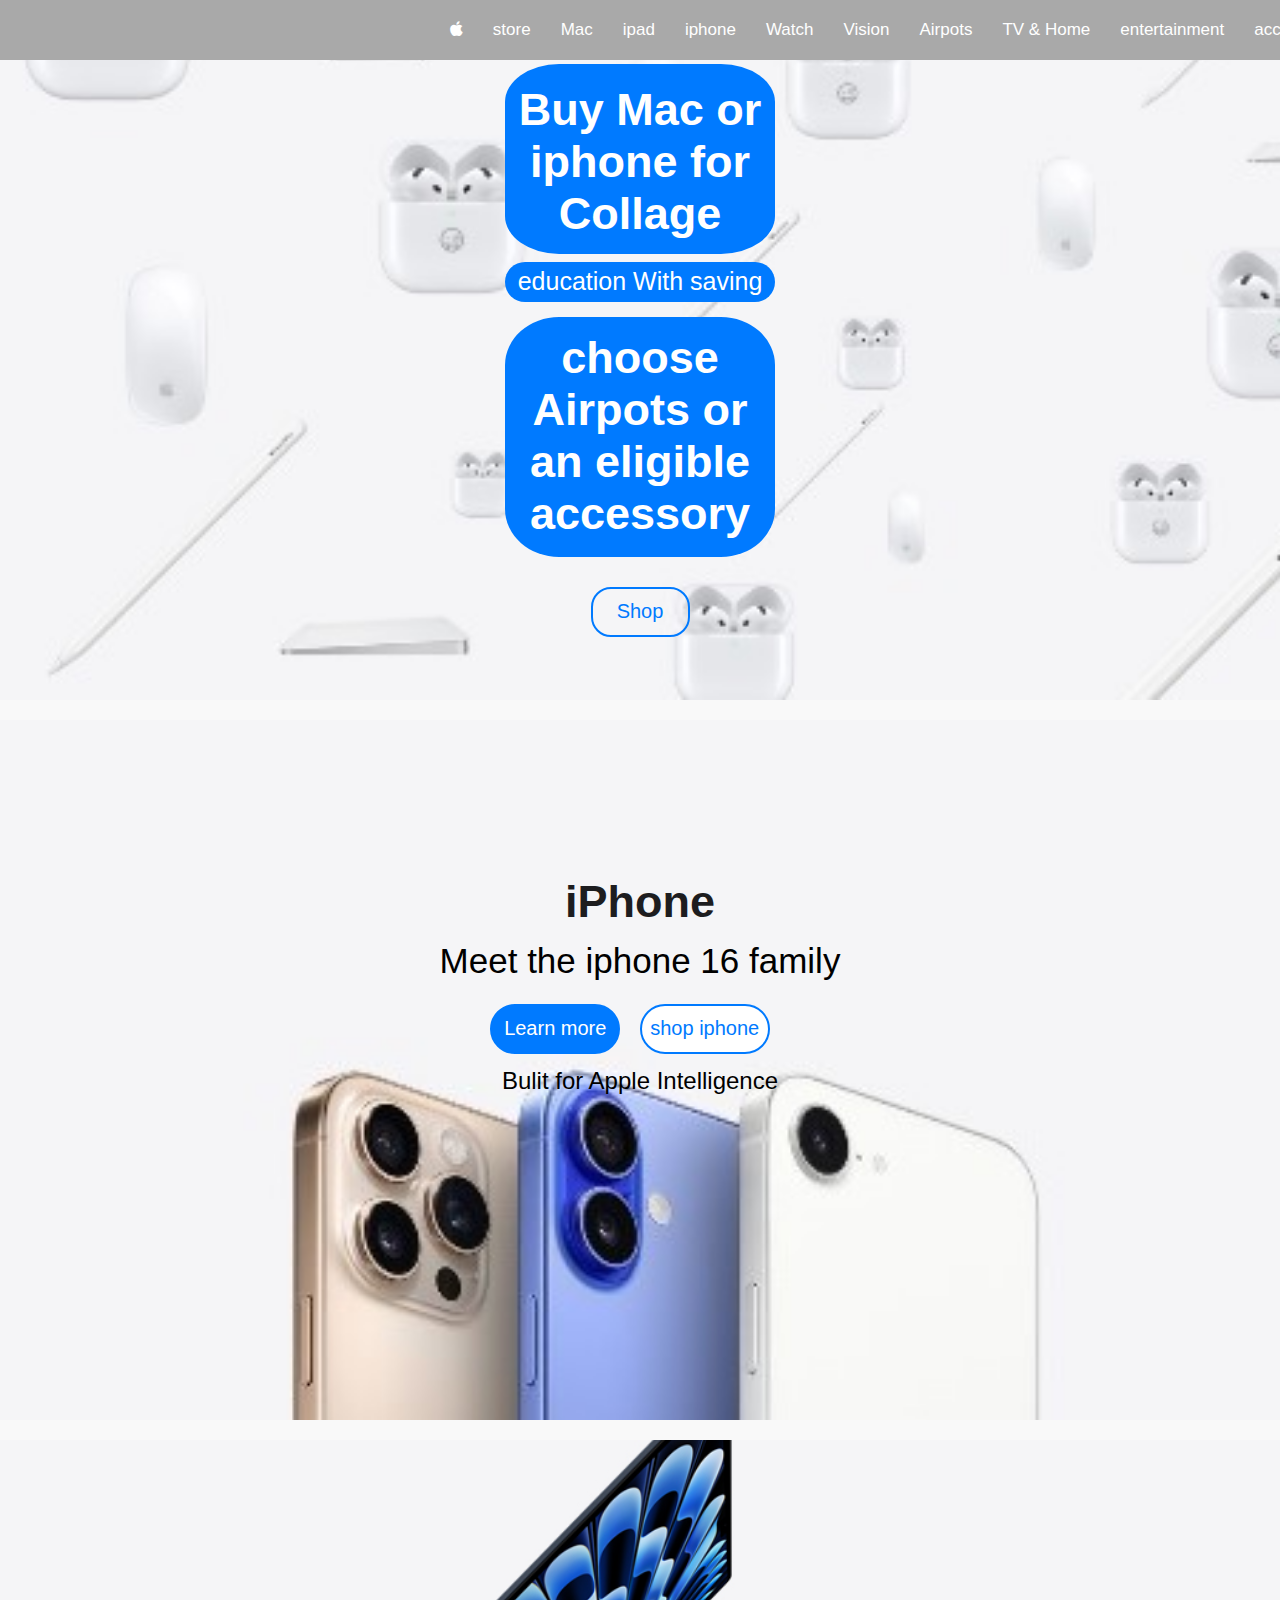
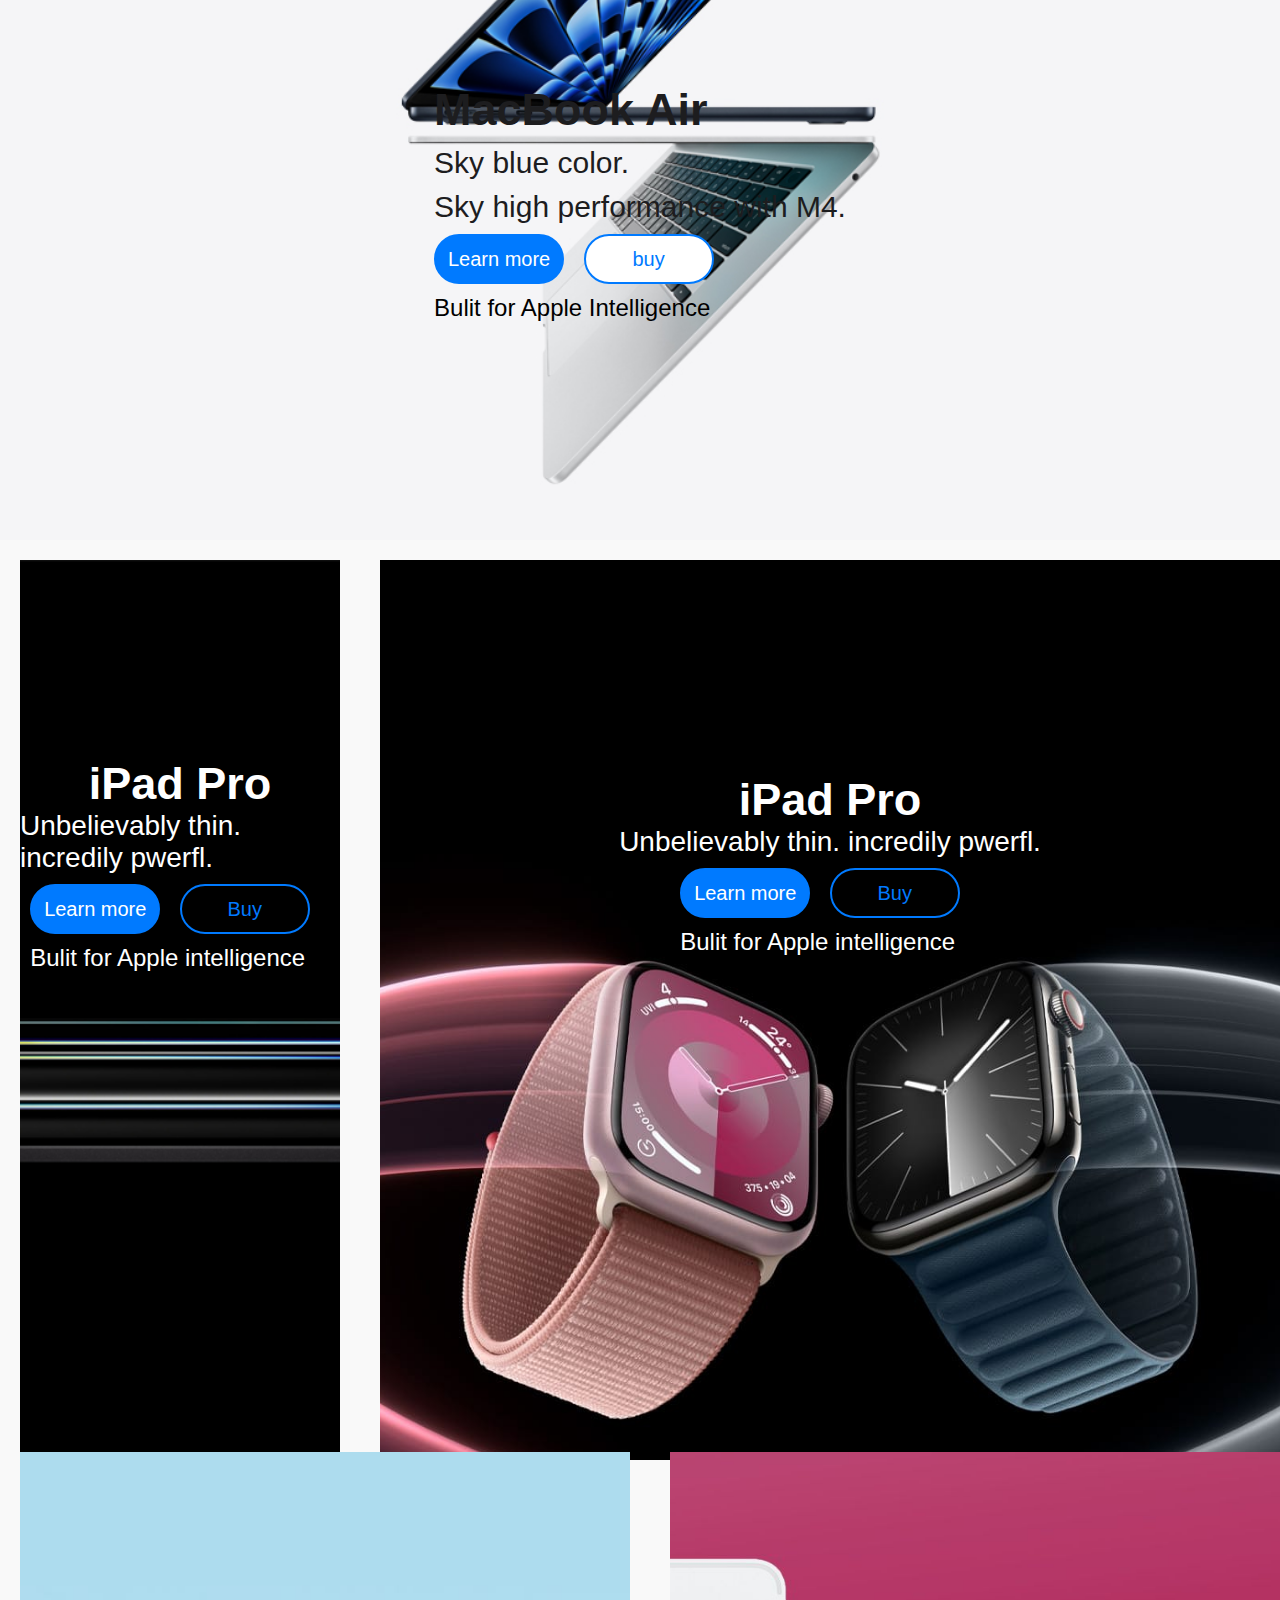
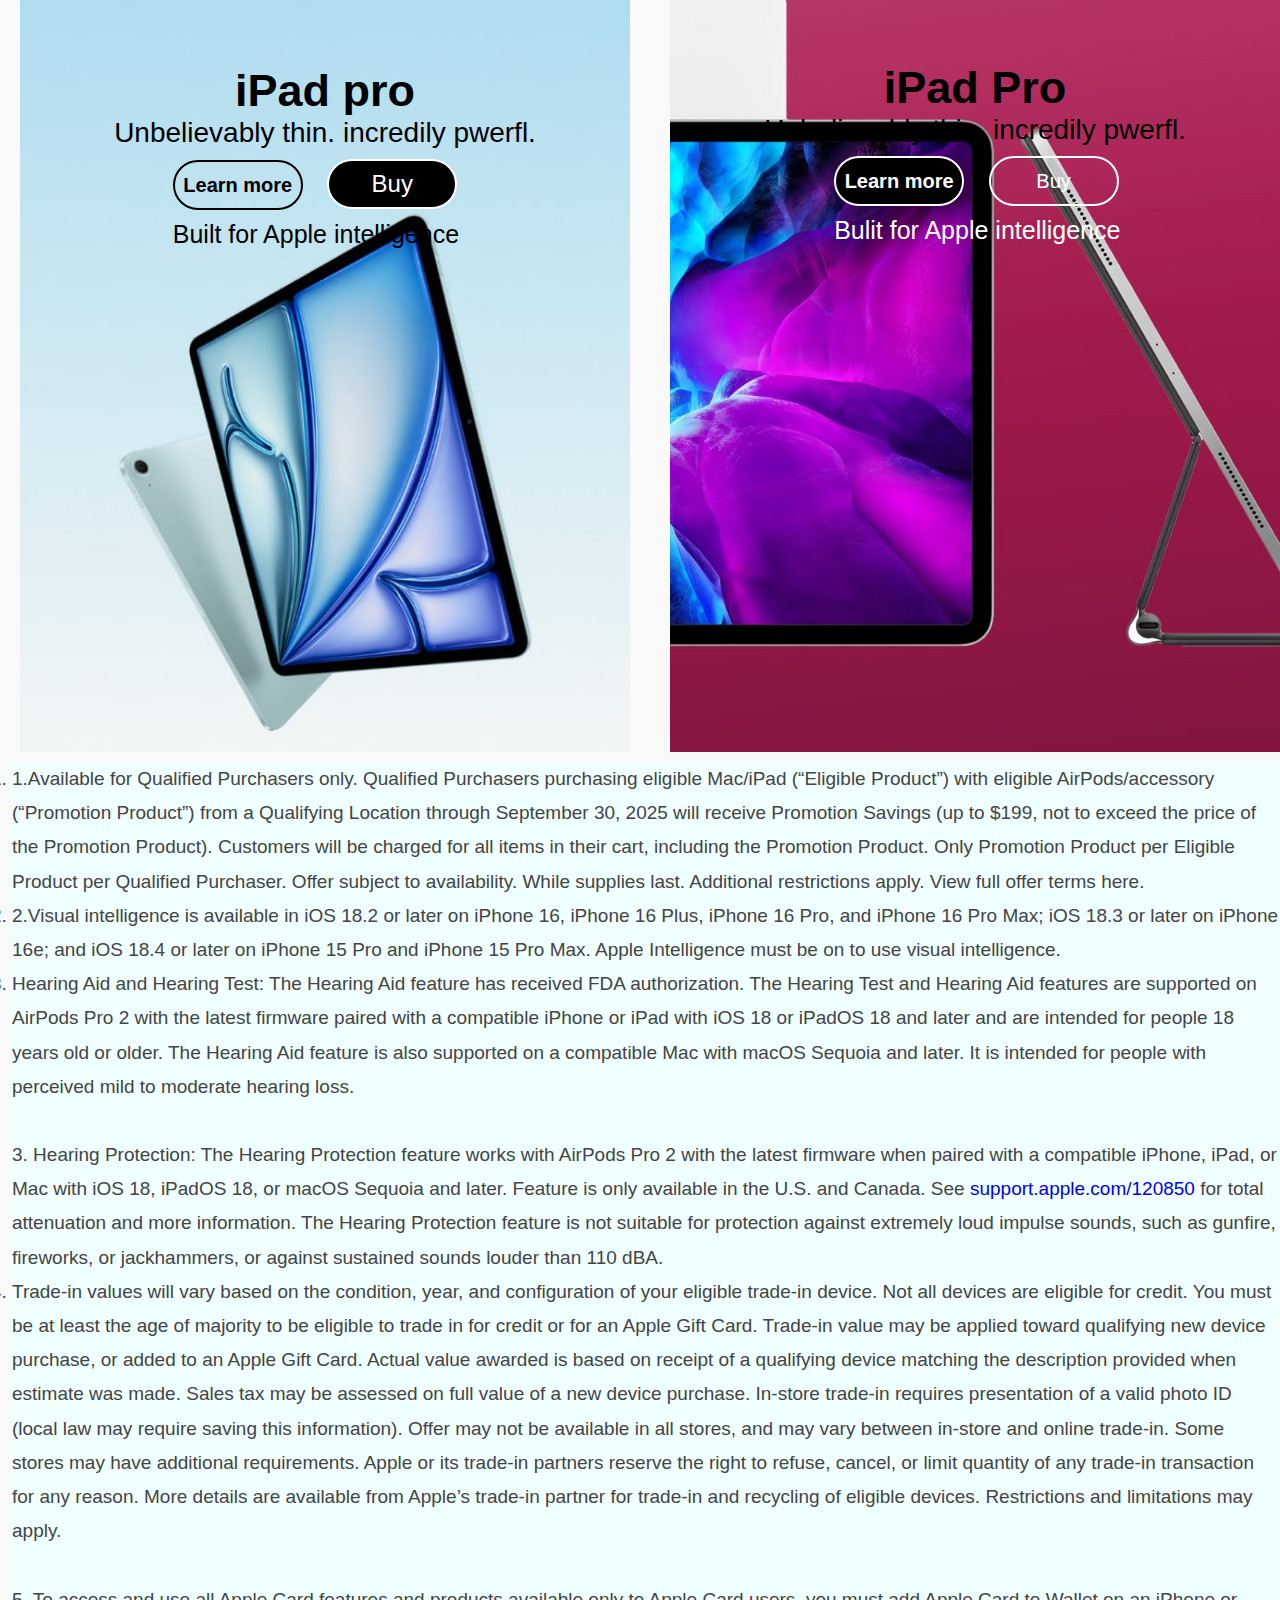
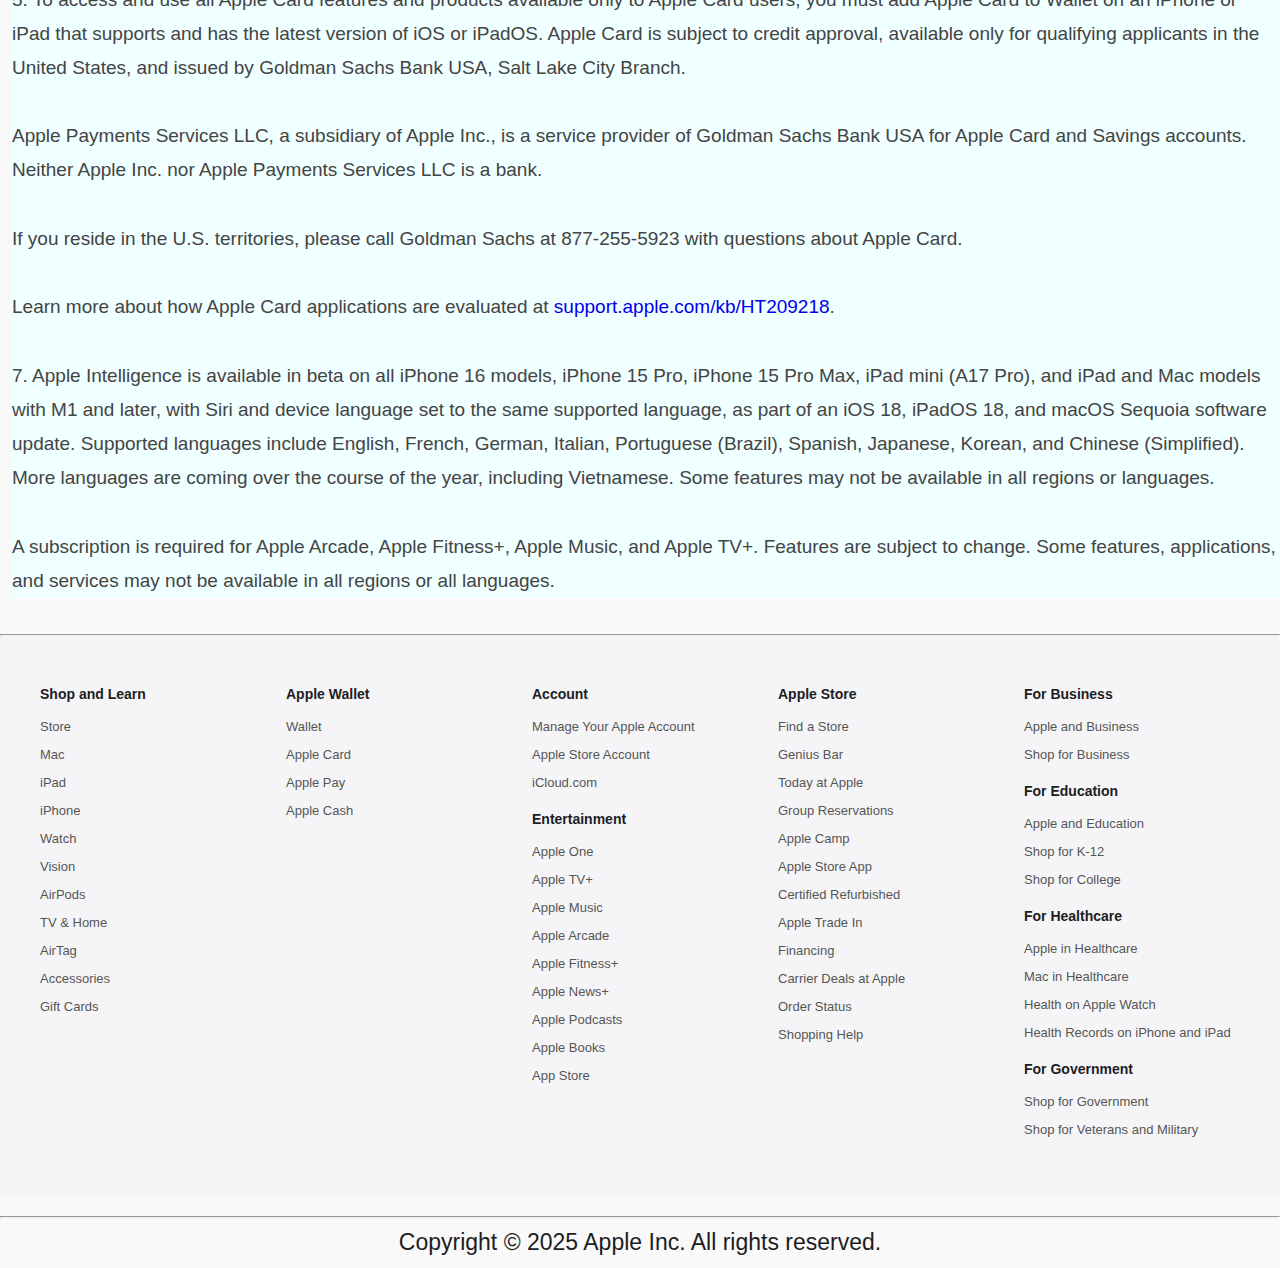
<file: index.html>
<!DOCTYPE html>
<html lang="en">
<head>
    <meta charset="UTF-8">
    <link rel="icon" href="./tag.jpeg">
    <meta name="viewport" content="width=device-width, initial-scale=1.0">
    <link rel="stylesheet" href="https://cdnjs.cloudflare.com/ajax/libs/font-awesome/6.7.2/css/all.min.css">
    <link rel="stylesheet" href="style.css">
    <title>_iPhone</title>

</head>
<body>
    <div class="navbar">
    <ul class="main-nav">
    <li>
        <a href="#" class="ione">
            <i class="fa-brands fa-apple"></i>
        </a>
    </li>
    <li><a href="#">store</a></li>
    <li><a href="./second.html">Mac</a></li>
    <li><a href="#">ipad</a></li>
    <li><a href="./thrd.html">iphone</a></li>
    <li><a href="./fourth.html">Watch</a></li>
    <li><a href="#">Vision</a></li>
    <li><a href="#">Airpots</a></li>
    <li><a href="#">TV & Home</a></li>
    <li><a href="#">entertainment</a></li>
    <li><a href="#">accesseroies</a></li>
    <li><a href="#">support</a></li>
    <li><a href="#"  class="ione">
        <i class="fa-solid fa-magnifying-glass"></i>
    </a>
    </li>
    <li>
        <a href="#"  class="ione">
            <i class="fa-regular fa-clipboard"></i>
        </a>
    </li>
</ul>
</div>

<!-- section area -->
<div class="hero-sec">
    
    
    <div class="para1">
        <p>Buy Mac or iphone for Collage</p>
    </div>
    <div class="para2">
        <p>education With saving</p>
    </div>
    <div class="para3">
        <p>choose Airpots or an eligible accessory</p>
    </div>
        <a href="#"><button id="shop-btn">Shop</button></a>
</div>

<div class="sec-one">
    <div class="sec-two">
    <div id="sec-pa">
        iPhone
    </div>
    <div id="sec-par">
        <p>Meet the iphone 16 family </p>
    </div>
    <div class="butn">
     <button id="Learnbtn">Learn more</button> <button id="shopbtn">shop iphone</button>
    </div>
    <p id="bultpar1">Bulit for Apple Intelligence</p>
    </div>
    
</div>
<div class="three-sec">
    <div id="three-main">
    <div>
        <p id="three-one">MacBook Air</p>
    </div>
     <div>
        <p id="three-two">Sky blue color.</p>
    </div>
     <div>
        <p id="three-three"> Sky high performance with M4.</p>
    </div>
     <div class="butn">
     <button id="Learnbtn">Learn more</button> <button id="shopbtn">buy</button>
    </div>
    <p id="bultpar2">Bulit for Apple Intelligence</p>
    </div>
  </div>
</div>
<!-- fourth-sec -->
 <div class="sec-four">
    <div id="fourbg1">
        <p class="four-1">iPad Pro</p>
        <p class="four-2">Unbelievably thin. incredily pwerfl.</p>
        <div class="sec-4">
            <button id="secbtn-1">Learn more</button>
            <button id="secbtn-2">Buy</button>
            <p id="four-3">Bulit for Apple intelligence</p>
        </div>
    </div>
    <div class="sec-fiv">
    <div id="fivbg1">
        <p class="fiv1">iPad Pro</p>
        <p class="fiv-2">Unbelievably thin. incredily pwerfl.</p>
        <div class="sec-5">
            <button id="fivbtn-1">Learn more</button>
            <button id="fivbtn-2">Buy</button>
            <p id="fiv-5">Bulit for Apple intelligence</p>
        </div>
    </div>
    </div>
    </div>
  <!-- section-six -->
   <div class="sect-six">
    <p></p>
    <div id="sixbg1">
        <p class="six-1">iPad pro</p>
        <p class="six-2">Unbelievably thin. incredily pwerfl.</p>
        <div class="sec-6">
            <button id="sixbtn-1">Learn more</button>
            <button id="sixbtn-2">Buy</button>
            <p id="six-3">Built for Apple intelligence</p>
        </div>
    </div>
    <div class="sec-seven">
    <div id="sevenbg1">
        <p class="seven1">iPad Pro</p>
        <p class="seven-2">Unbelievably thin. incredily pwerfl.</p>
        <div class="sec-7">
            <button id="sevnbtn-1">Learn more</button>
            <button id="sevnbtn-2">Buy</button>
            <p id="seven-3">Bulit for Apple intelligence</p>
        </div>
    </div>
    </div>
    </div>

    <ol class="legal-section" style="font-family: Arial, sans-serif; font-size: 19px; color: #444; line-height: 1.8;">
  <li>
    1.Available for Qualified Purchasers only. Qualified Purchasers purchasing eligible Mac/iPad (“Eligible Product”) with eligible AirPods/accessory (“Promotion Product”) from a Qualifying Location through September 30, 2025 will receive Promotion Savings (up to $199, not to exceed the price of the Promotion Product). Customers will be charged for all items in their cart, including the Promotion Product. Only  Promotion Product per Eligible Product per Qualified Purchaser. Offer subject to availability. While supplies last. Additional restrictions apply. View full offer terms here.
  </li>
  <li>
    2.Visual intelligence is available in iOS 18.2 or later on iPhone 16, iPhone 16 Plus, iPhone 16 Pro, and iPhone 16 Pro Max; iOS 18.3 or later on iPhone 16e; and iOS 18.4 or later on iPhone 15 Pro and iPhone 15 Pro Max. Apple Intelligence must be on to use visual intelligence.
  </li>
  <li>
    Hearing Aid and Hearing Test: The Hearing Aid feature has received FDA authorization. The Hearing Test and Hearing Aid features are supported on AirPods Pro 2 with the latest firmware paired with a compatible iPhone or iPad with iOS 18 or iPadOS 18 and later and are intended for people 18 years old or older. The Hearing Aid feature is also supported on a compatible Mac with macOS Sequoia and later. It is intended for people with perceived mild to moderate hearing loss.
    <br><br>
    3. Hearing Protection: The Hearing Protection feature works with AirPods Pro 2 with the latest firmware when paired with a compatible iPhone, iPad, or Mac with iOS 18, iPadOS 18, or macOS Sequoia and later. Feature is only available in the U.S. and Canada. See <a href="https://support.apple.com/120850" target="_blank">support.apple.com/120850</a> for total attenuation and more information. The Hearing Protection feature is not suitable for protection against extremely loud impulse sounds, such as gunfire, fireworks, or jackhammers, or against sustained sounds louder than 110 dBA.
  </li>
  <li>
    Trade‑in values will vary based on the condition, year, and configuration of your eligible trade‑in device. Not all devices are eligible for credit. You must be at least the age of majority to be eligible to trade in for credit or for an Apple Gift Card. Trade‑in value may be applied toward qualifying new device purchase, or added to an Apple Gift Card. Actual value awarded is based on receipt of a qualifying device matching the description provided when estimate was made. Sales tax may be assessed on full value of a new device purchase. In‑store trade‑in requires presentation of a valid photo ID (local law may require saving this information). Offer may not be available in all stores, and may vary between in‑store and online trade‑in. Some stores may have additional requirements. Apple or its trade‑in partners reserve the right to refuse, cancel, or limit quantity of any trade‑in transaction for any reason. More details are available from Apple’s trade-in partner for trade‑in and recycling of eligible devices. Restrictions and limitations may apply.
    <br><br>
   5. To access and use all Apple Card features and products available only to Apple Card users, you must add Apple Card to Wallet on an iPhone or iPad that supports and has the latest version of iOS or iPadOS. Apple Card is subject to credit approval, available only for qualifying applicants in the United States, and issued by Goldman Sachs Bank USA, Salt Lake City Branch.
    <br><br>
    Apple Payments Services LLC, a subsidiary of Apple Inc., is a service provider of Goldman Sachs Bank USA for Apple Card and Savings accounts. Neither Apple Inc. nor Apple Payments Services LLC is a bank.
    <br><br>
    If you reside in the U.S. territories, please call Goldman Sachs at 877-255-5923 with questions about Apple Card.
    <br><br>
    Learn more about how Apple Card applications are evaluated at <a href="https://support.apple.com/kb/HT209218" target="_blank">support.apple.com/kb/HT209218</a>.
    <br><br>
   7. Apple Intelligence is available in beta on all iPhone 16 models, iPhone 15 Pro, iPhone 15 Pro Max, iPad mini (A17 Pro), and iPad and Mac models with M1 and later, with Siri and device language set to the same supported language, as part of an iOS 18, iPadOS 18, and macOS Sequoia software update. Supported languages include English, French, German, Italian, Portuguese (Brazil), Spanish, Japanese, Korean, and Chinese (Simplified). More languages are coming over the course of the year, including Vietnamese. Some features may not be available in all regions or languages.
    <br><br>
    A subscription is required for Apple Arcade, Apple Fitness+, Apple Music, and Apple TV+. Features are subject to change. Some features, applications, and services may not be available in all regions or all languages.
  </li>
</ol>
<br><br>
<hr>
<!DOCTYPE html>
<html lang="en">
<head>
  <meta charset="UTF-8">
  <title>Apple Footer</title>
  <style>
    * {
      margin: 0;
      padding: 0;
      box-sizing: border-box;
    }

    body {
      font-family: -apple-system, BlinkMacSystemFont, "Segoe UI", Roboto, Arial, sans-serif;
      background-color: #f9f9f9;
      color: #1d1d1f;
    }

    footer {
      background-color: #f5f5f7;
      padding: 50px 20px;
    }

    .footer-container {
      max-width: 1200px;
      margin: auto;
      display: grid;
      grid-template-columns: repeat(auto-fit, minmax(180px, 1fr));
      gap: 30px;
    }

    .footer-column h4 {
      font-size: 14px;
      font-weight: 600;
      margin-bottom: 15px;
    }

    .footer-column ul {
      list-style: none;
    }

    .footer-column ul li {
      margin-bottom: 10px;
    }

    .footer-column ul li a {
      text-decoration: none;
      color: #555;
      font-size: 13px;
    }

    .footer-column ul li a:hover {
      text-decoration: underline;
      color: #000;
    }

    .footer-bottom {
      text-align: center;
      font-size: 12px;
      margin-top: 40px;
      color: #888;
    }

    @media (max-width: 600px) {
      .footer-container {
        grid-template-columns: 1fr 1fr;
      }
    }
  </style>
</head>
<body>

<footer>
  <div class="footer-container">

    <div class="footer-column">
      <h4>Shop and Learn</h4>
      <ul>
        <li><a href="#">Store</a></li>
        <li><a href="#">Mac</a></li>
        <li><a href="#">iPad</a></li>
        <li><a href="#">iPhone</a></li>
        <li><a href="#">Watch</a></li>
        <li><a href="#">Vision</a></li>
        <li><a href="#">AirPods</a></li>
        <li><a href="#">TV & Home</a></li>
        <li><a href="#">AirTag</a></li>
        <li><a href="#">Accessories</a></li>
        <li><a href="#">Gift Cards</a></li>
      </ul>
    </div>

    <div class="footer-column">
      <h4>Apple Wallet</h4>
      <ul>
        <li><a href="#">Wallet</a></li>
        <li><a href="#">Apple Card</a></li>
        <li><a href="#">Apple Pay</a></li>
        <li><a href="#">Apple Cash</a></li>
      </ul>
    </div>

    <div class="footer-column">
      <h4>Account</h4>
      <ul>
        <li><a href="#">Manage Your Apple Account</a></li>
        <li><a href="#">Apple Store Account</a></li>
        <li><a href="#">iCloud.com</a></li>
      </ul>

      <h4 style="margin-top: 20px;">Entertainment</h4>
      <ul>
        <li><a href="#">Apple One</a></li>
        <li><a href="#">Apple TV+</a></li>
        <li><a href="#">Apple Music</a></li>
        <li><a href="#">Apple Arcade</a></li>
        <li><a href="#">Apple Fitness+</a></li>
        <li><a href="#">Apple News+</a></li>
        <li><a href="#">Apple Podcasts</a></li>
        <li><a href="#">Apple Books</a></li>
        <li><a href="#">App Store</a></li>
      </ul>
    </div>

    <div class="footer-column">
      <h4>Apple Store</h4>
      <ul>
        <li><a href="#">Find a Store</a></li>
        <li><a href="#">Genius Bar</a></li>
        <li><a href="#">Today at Apple</a></li>
        <li><a href="#">Group Reservations</a></li>
        <li><a href="#">Apple Camp</a></li>
        <li><a href="#">Apple Store App</a></li>
        <li><a href="#">Certified Refurbished</a></li>
        <li><a href="#">Apple Trade In</a></li>
        <li><a href="#">Financing</a></li>
        <li><a href="#">Carrier Deals at Apple</a></li>
        <li><a href="#">Order Status</a></li>
        <li><a href="#">Shopping Help</a></li>
      </ul>
    </div>

    <div class="footer-column">
      <h4>For Business</h4>
      <ul>
        <li><a href="#">Apple and Business</a></li>
        <li><a href="#">Shop for Business</a></li>
      </ul>

      <h4 style="margin-top: 20px;">For Education</h4>
      <ul>
        <li><a href="#">Apple and Education</a></li>
        <li><a href="#">Shop for K-12</a></li>
        <li><a href="#">Shop for College</a></li>
      </ul>

      <h4 style="margin-top: 20px;">For Healthcare</h4>
      <ul>
        <li><a href="#">Apple in Healthcare</a></li>
        <li><a href="#">Mac in Healthcare</a></li>
        <li><a href="#">Health on Apple Watch</a></li>
        <li><a href="#">Health Records on iPhone and iPad</a></li>
      </ul>

      <h4 style="margin-top: 20px;">For Government</h4>
      <ul>
        <li><a href="#">Shop for Government</a></li>
        <li><a href="#">Shop for Veterans and Military</a></li>
      </ul>
    </div>
  </footer>
    <br>
    <hr>

    <div id="Copyright"><p>Copyright © 2025 Apple Inc. All rights reserved.</p></div>
     

</body>
</html>
</file>
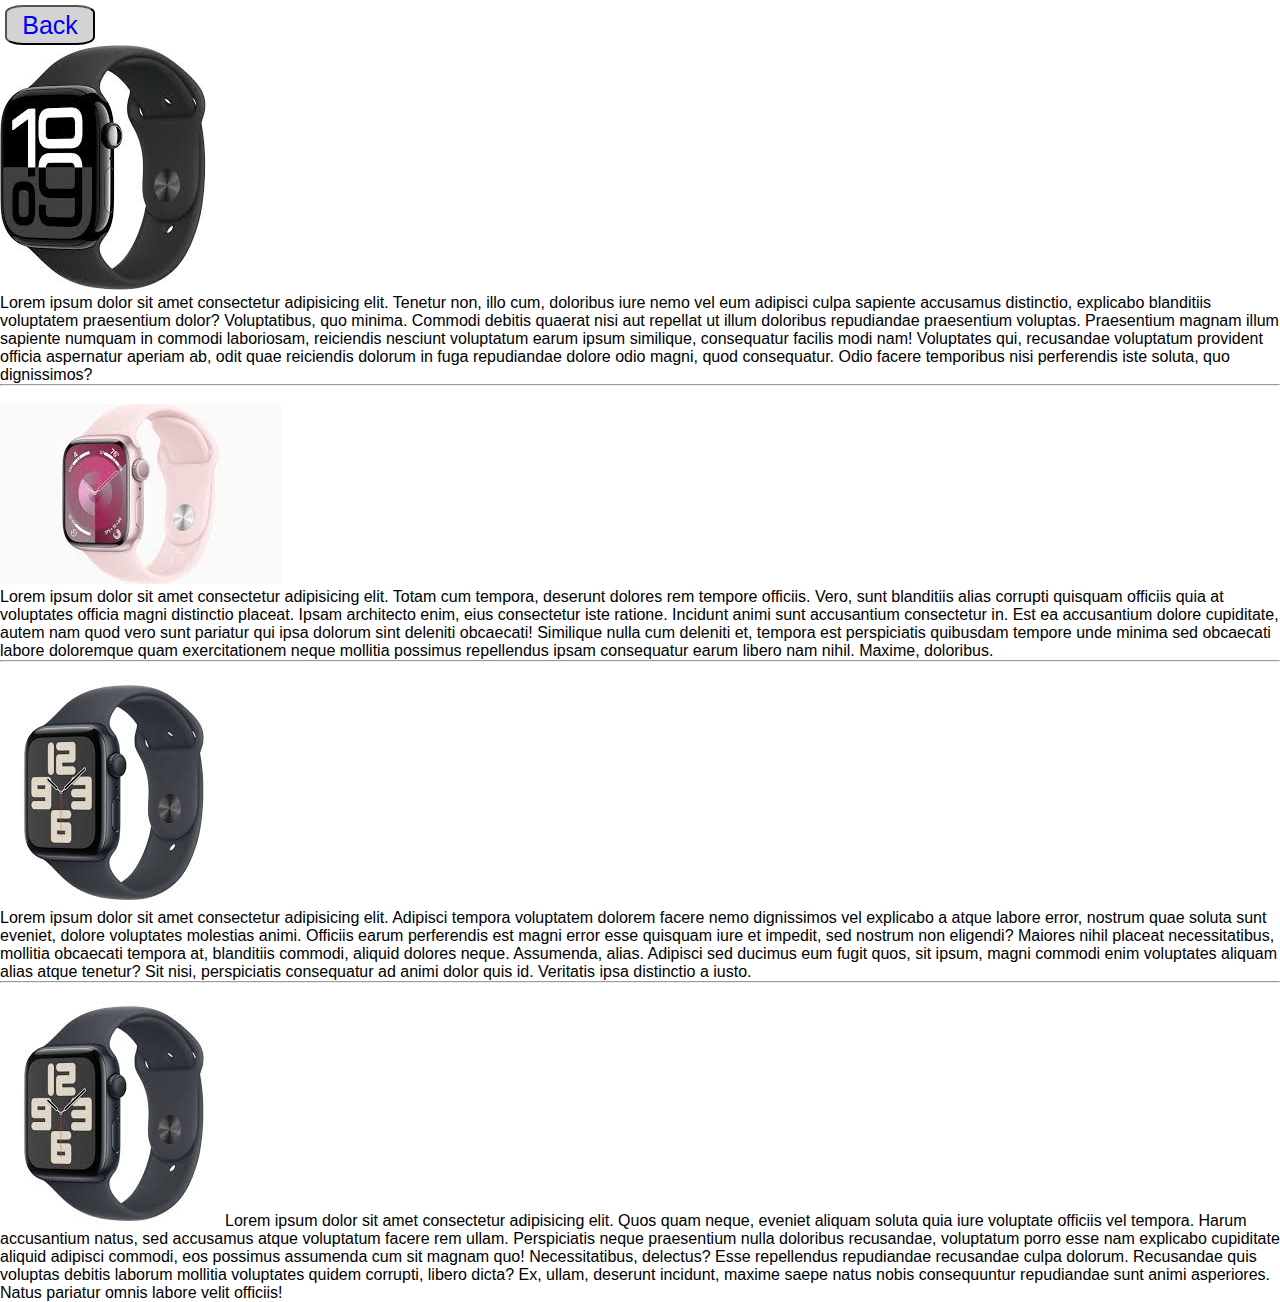
<file: fourth.html>
<!DOCTYPE html>
<html lang="en">
<head>
    <meta charset="UTF-8">
    <meta name="viewport" content="width=device-width, initial-scale=1.0">
    <title>Document</title>
    <link rel="stylesheet" href="./apple.css">
</head>
<body>
     <button class="yiy"><a href="./index.html">Back</a></button><br>
     <img src="./1watec.jpg" alt=""><p>Lorem ipsum dolor sit amet consectetur adipisicing elit. Tenetur non, illo cum, doloribus iure nemo vel eum adipisci culpa sapiente accusamus distinctio, explicabo blanditiis voluptatem praesentium dolor? Voluptatibus, quo minima.
            Commodi debitis quaerat nisi aut repellat ut illum doloribus repudiandae praesentium voluptas. Praesentium magnam illum sapiente numquam in commodi laboriosam, reiciendis nesciunt voluptatum earum ipsum similique, consequatur facilis modi nam!
            Voluptates qui, recusandae voluptatum provident officia aspernatur aperiam ab, odit quae reiciendis dolorum in fuga repudiandae dolore odio magni, quod consequatur. Odio facere temporibus nisi perferendis iste soluta, quo dignissimos?</p><hr><br><img src="./watch3.jpg" alt="">
            <p>Lorem ipsum dolor sit amet consectetur adipisicing elit. Totam cum tempora, deserunt dolores rem tempore officiis. Vero, sunt blanditiis alias corrupti quisquam officiis quia at voluptates officia magni distinctio placeat.
            Ipsam architecto enim, eius consectetur iste ratione. Incidunt animi sunt accusantium consectetur in. Est ea accusantium dolore cupiditate, autem nam quod vero sunt pariatur qui ipsa dolorum sint deleniti obcaecati!
            Similique nulla cum deleniti et, tempora est perspiciatis quibusdam tempore unde minima sed obcaecati labore doloremque quam exercitationem neque mollitia possimus repellendus ipsam consequatur earum libero nam nihil. Maxime, doloribus.</p><hr><br><img src="./watch2.jpg" alt=""><p>Lorem ipsum dolor sit amet consectetur adipisicing elit. Adipisci tempora voluptatem dolorem facere nemo dignissimos vel explicabo a atque labore error, nostrum quae soluta sunt eveniet, dolore voluptates molestias animi.
            Officiis earum perferendis est magni error esse quisquam iure et impedit, sed nostrum non eligendi? Maiores nihil placeat necessitatibus, mollitia obcaecati tempora at, blanditiis commodi, aliquid dolores neque. Assumenda, alias.
            Adipisci sed ducimus eum fugit quos, sit ipsum, magni commodi enim voluptates aliquam alias atque tenetur? Sit nisi, perspiciatis consequatur ad animi dolor quis id. Veritatis ipsa distinctio a iusto.
        </p><hr><br><img src="./watch2.jpg" alt="">Lorem ipsum dolor sit amet consectetur adipisicing elit. Quos quam neque, eveniet aliquam soluta quia iure voluptate officiis vel tempora. Harum accusantium natus, sed accusamus atque voluptatum facere rem ullam.
        Perspiciatis neque praesentium nulla doloribus recusandae, voluptatum porro esse nam explicabo cupiditate aliquid adipisci commodi, eos possimus assumenda cum sit magnam quo! Necessitatibus, delectus? Esse repellendus repudiandae recusandae culpa dolorum.
        Recusandae quis voluptas debitis laborum mollitia voluptates quidem corrupti, libero dicta? Ex, ullam, deserunt incidunt, maxime saepe natus nobis consequuntur repudiandae sunt animi asperiores. Natus pariatur omnis labore velit officiis!

    
</body>
</html>
</file>
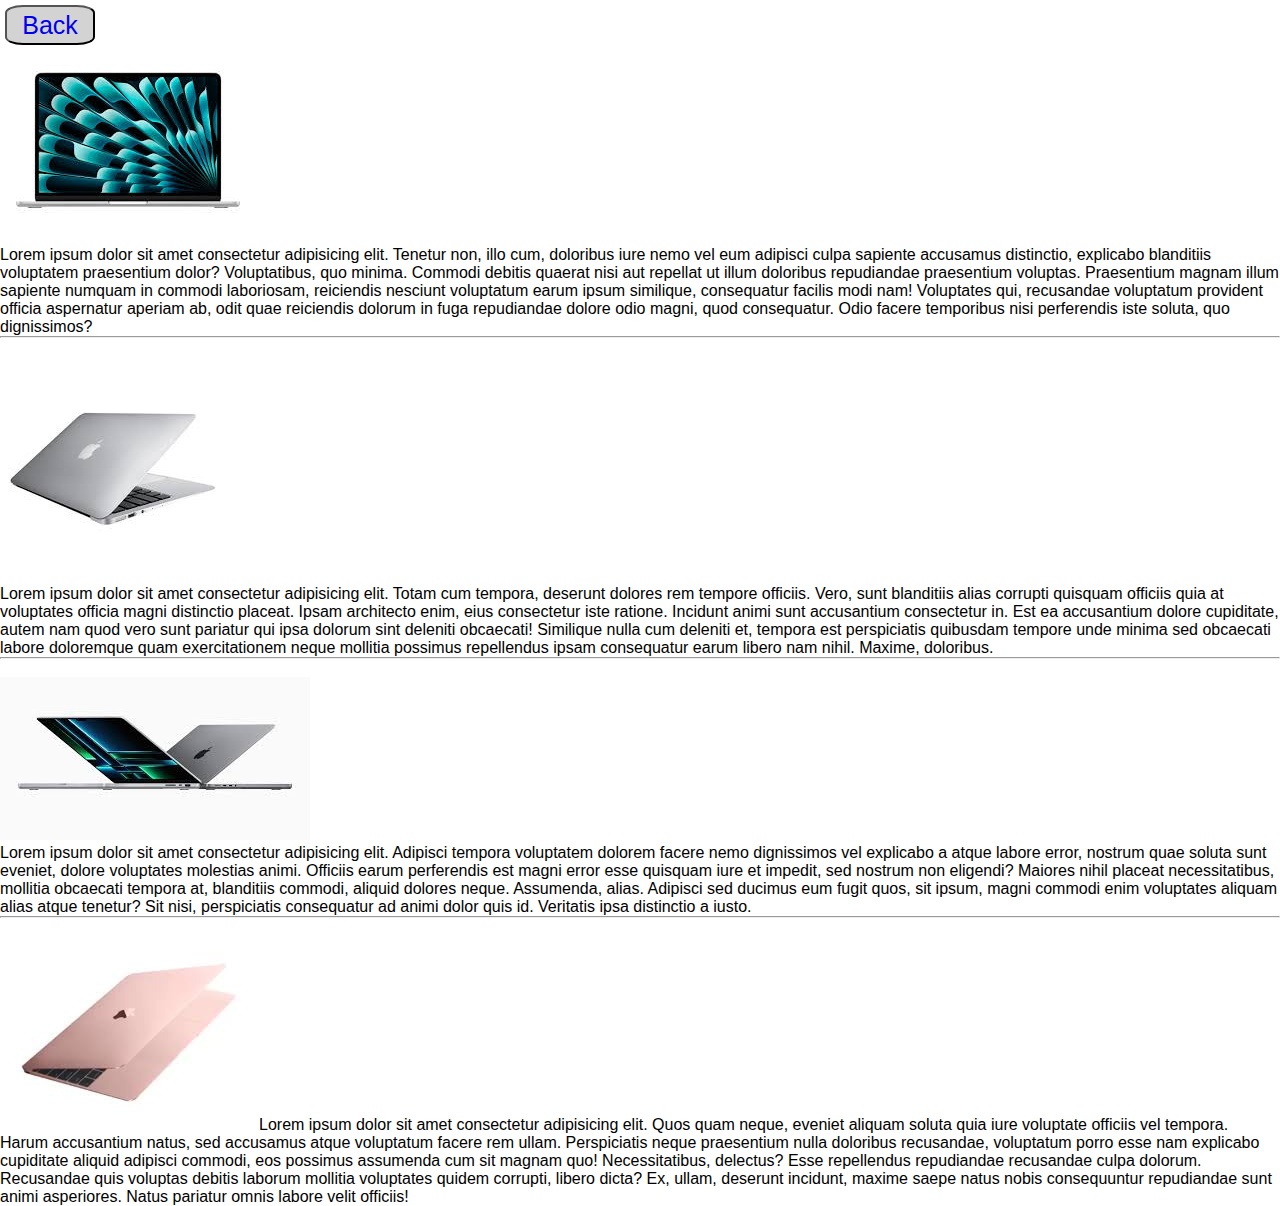
<file: second.html>
<!DOCTYPE html>
<html lang="en">
<head>
    <meta charset="UTF-8">
    <meta name="viewport" content="width=device-width, initial-scale=1.0">
    <title>iPhone</title>
    <link rel="stylesheet" href="apple.css">
</head>
<body>
     <button class="yiy"><a href="./index.html">Back</a></button><br>

            <img src="./apple1.jpg" alt=""><p>Lorem ipsum dolor sit amet consectetur adipisicing elit. Tenetur non, illo cum, doloribus iure nemo vel eum adipisci culpa sapiente accusamus distinctio, explicabo blanditiis voluptatem praesentium dolor? Voluptatibus, quo minima.
            Commodi debitis quaerat nisi aut repellat ut illum doloribus repudiandae praesentium voluptas. Praesentium magnam illum sapiente numquam in commodi laboriosam, reiciendis nesciunt voluptatum earum ipsum similique, consequatur facilis modi nam!
            Voluptates qui, recusandae voluptatum provident officia aspernatur aperiam ab, odit quae reiciendis dolorum in fuga repudiandae dolore odio magni, quod consequatur. Odio facere temporibus nisi perferendis iste soluta, quo dignissimos?</p><hr><br><img src="./apple3.jpg" alt="">
            <p>Lorem ipsum dolor sit amet consectetur adipisicing elit. Totam cum tempora, deserunt dolores rem tempore officiis. Vero, sunt blanditiis alias corrupti quisquam officiis quia at voluptates officia magni distinctio placeat.
            Ipsam architecto enim, eius consectetur iste ratione. Incidunt animi sunt accusantium consectetur in. Est ea accusantium dolore cupiditate, autem nam quod vero sunt pariatur qui ipsa dolorum sint deleniti obcaecati!
            Similique nulla cum deleniti et, tempora est perspiciatis quibusdam tempore unde minima sed obcaecati labore doloremque quam exercitationem neque mollitia possimus repellendus ipsam consequatur earum libero nam nihil. Maxime, doloribus.</p><hr><br><img src="./apple4.jpg" alt=""><p>Lorem ipsum dolor sit amet consectetur adipisicing elit. Adipisci tempora voluptatem dolorem facere nemo dignissimos vel explicabo a atque labore error, nostrum quae soluta sunt eveniet, dolore voluptates molestias animi.
            Officiis earum perferendis est magni error esse quisquam iure et impedit, sed nostrum non eligendi? Maiores nihil placeat necessitatibus, mollitia obcaecati tempora at, blanditiis commodi, aliquid dolores neque. Assumenda, alias.
            Adipisci sed ducimus eum fugit quos, sit ipsum, magni commodi enim voluptates aliquam alias atque tenetur? Sit nisi, perspiciatis consequatur ad animi dolor quis id. Veritatis ipsa distinctio a iusto.
        </p><hr><br><img src="./apple2.jpg" alt="">Lorem ipsum dolor sit amet consectetur adipisicing elit. Quos quam neque, eveniet aliquam soluta quia iure voluptate officiis vel tempora. Harum accusantium natus, sed accusamus atque voluptatum facere rem ullam.
        Perspiciatis neque praesentium nulla doloribus recusandae, voluptatum porro esse nam explicabo cupiditate aliquid adipisci commodi, eos possimus assumenda cum sit magnam quo! Necessitatibus, delectus? Esse repellendus repudiandae recusandae culpa dolorum.
        Recusandae quis voluptas debitis laborum mollitia voluptates quidem corrupti, libero dicta? Ex, ullam, deserunt incidunt, maxime saepe natus nobis consequuntur repudiandae sunt animi asperiores. Natus pariatur omnis labore velit officiis!

</body>
</html>
</file>
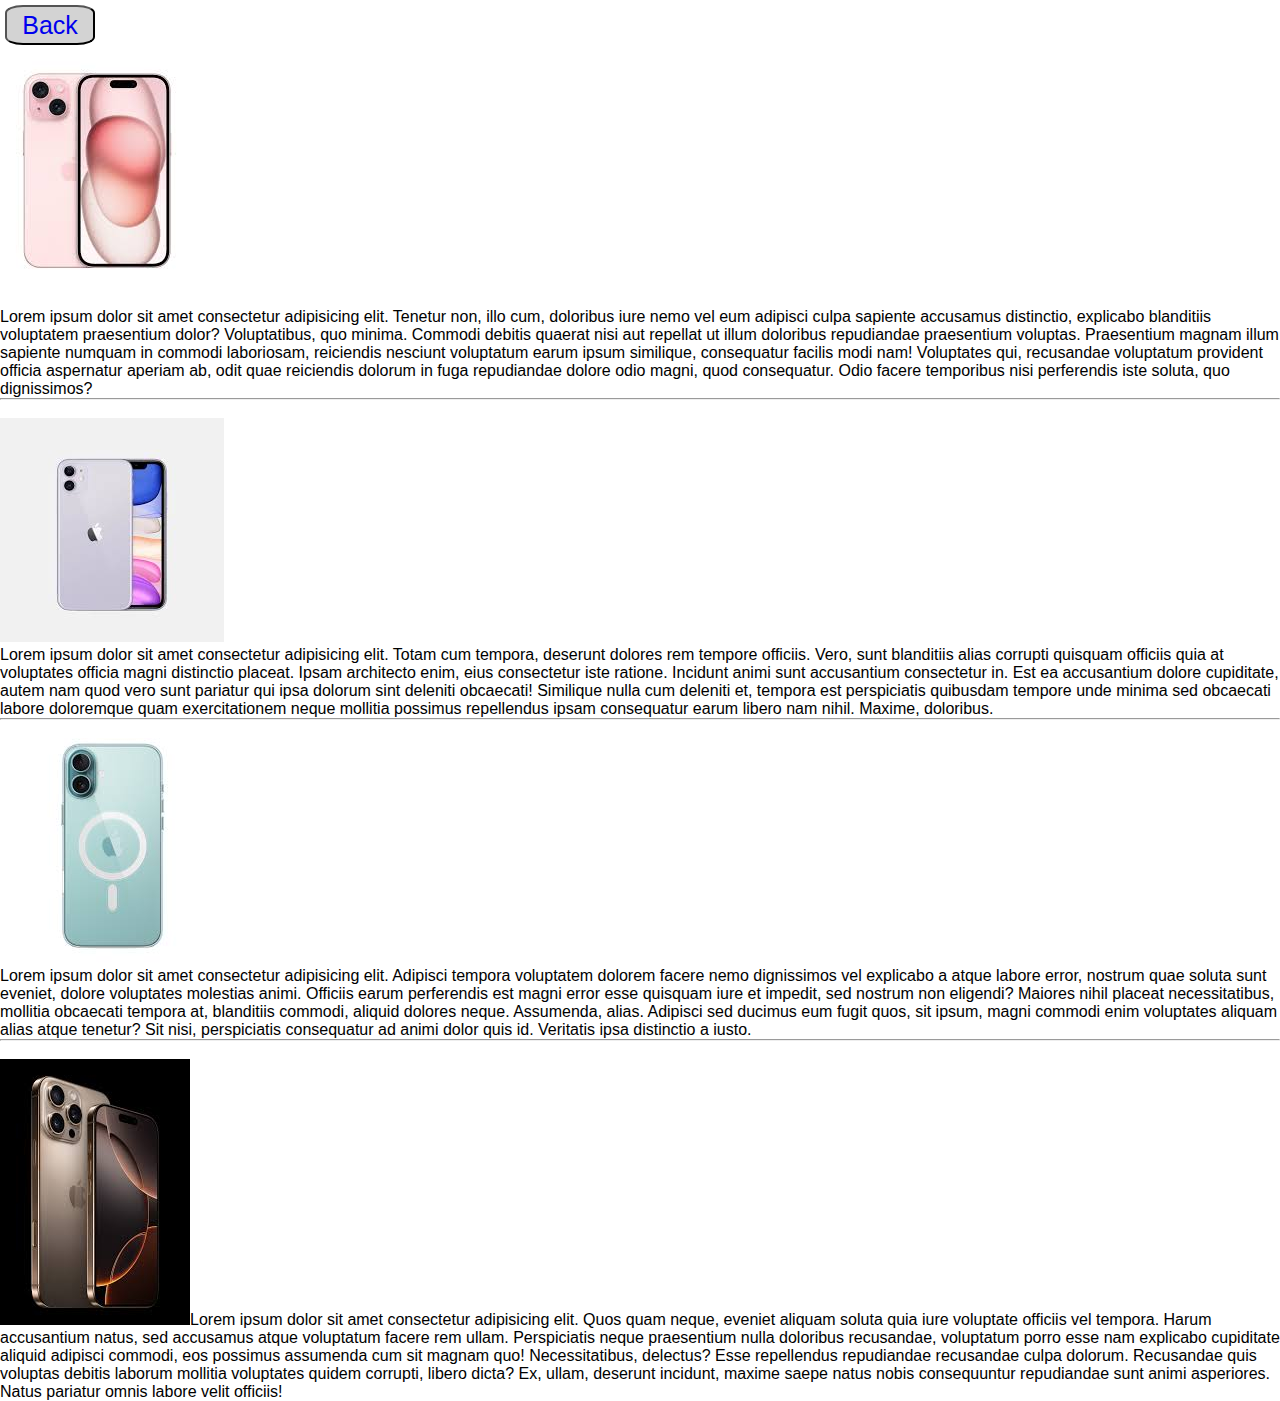
<file: thrd.html>
<!DOCTYPE html>
<html lang="en">
<head>
    <meta charset="UTF-8">
    <meta name="viewport" content="width=device-width, initial-scale=1.0">
    <title>Document</title>
    <link rel="stylesheet" href="./apple.css">
</head>
<body>

     <button class="yiy"><a href="./index.html">Back</a></button><br>

            <img src="./11pro.jpg" alt=""><p>Lorem ipsum dolor sit amet consectetur adipisicing elit. Tenetur non, illo cum, doloribus iure nemo vel eum adipisci culpa sapiente accusamus distinctio, explicabo blanditiis voluptatem praesentium dolor? Voluptatibus, quo minima.
            Commodi debitis quaerat nisi aut repellat ut illum doloribus repudiandae praesentium voluptas. Praesentium magnam illum sapiente numquam in commodi laboriosam, reiciendis nesciunt voluptatum earum ipsum similique, consequatur facilis modi nam!
            Voluptates qui, recusandae voluptatum provident officia aspernatur aperiam ab, odit quae reiciendis dolorum in fuga repudiandae dolore odio magni, quod consequatur. Odio facere temporibus nisi perferendis iste soluta, quo dignissimos?</p><hr><br><img src="./12pro.jpg" alt="">
            <p>Lorem ipsum dolor sit amet consectetur adipisicing elit. Totam cum tempora, deserunt dolores rem tempore officiis. Vero, sunt blanditiis alias corrupti quisquam officiis quia at voluptates officia magni distinctio placeat.
            Ipsam architecto enim, eius consectetur iste ratione. Incidunt animi sunt accusantium consectetur in. Est ea accusantium dolore cupiditate, autem nam quod vero sunt pariatur qui ipsa dolorum sint deleniti obcaecati!
            Similique nulla cum deleniti et, tempora est perspiciatis quibusdam tempore unde minima sed obcaecati labore doloremque quam exercitationem neque mollitia possimus repellendus ipsam consequatur earum libero nam nihil. Maxime, doloribus.</p><hr><br><img src="./15pro.jpg" alt=""><p>Lorem ipsum dolor sit amet consectetur adipisicing elit. Adipisci tempora voluptatem dolorem facere nemo dignissimos vel explicabo a atque labore error, nostrum quae soluta sunt eveniet, dolore voluptates molestias animi.
            Officiis earum perferendis est magni error esse quisquam iure et impedit, sed nostrum non eligendi? Maiores nihil placeat necessitatibus, mollitia obcaecati tempora at, blanditiis commodi, aliquid dolores neque. Assumenda, alias.
            Adipisci sed ducimus eum fugit quos, sit ipsum, magni commodi enim voluptates aliquam alias atque tenetur? Sit nisi, perspiciatis consequatur ad animi dolor quis id. Veritatis ipsa distinctio a iusto.
        </p><hr><br><img src="./13pro.jpg" alt="">Lorem ipsum dolor sit amet consectetur adipisicing elit. Quos quam neque, eveniet aliquam soluta quia iure voluptate officiis vel tempora. Harum accusantium natus, sed accusamus atque voluptatum facere rem ullam.
        Perspiciatis neque praesentium nulla doloribus recusandae, voluptatum porro esse nam explicabo cupiditate aliquid adipisci commodi, eos possimus assumenda cum sit magnam quo! Necessitatibus, delectus? Esse repellendus repudiandae recusandae culpa dolorum.
        Recusandae quis voluptas debitis laborum mollitia voluptates quidem corrupti, libero dicta? Ex, ullam, deserunt incidunt, maxime saepe natus nobis consequuntur repudiandae sunt animi asperiores. Natus pariatur omnis labore velit officiis!

    
</body>
</html>
</file>
<file: style.css>
*{
    margin: 0;
    padding: 0;
    box-sizing: border-box;
    font-family: Arial, Helvetica, sans-serif;
    text-decoration: none;

}
.main-nav{
    display: flex;
    justify-content:center ;
    align-items: center;
    list-style: none;
    height: 60px;
    background-color : darkgray ;
    gap: 30px;
    color: white;
    position: fixed; 
    width: 220vh;
}
.main-nav a{
    color: white;
    font-size: 17px;
}
.main-nav a:hover{
    text-decoration:underline;
    color: rgb(255, 255, 255);
}
.hero-sec{
    background-image: url(/1.jpeg);
    background-size: cover;
    background-repeat: no-repeat;
    height: 700px;
    display: flex;
    flex-direction: column;
    justify-content: center;
    align-items: center;
    margin-top:;

}

.para1{
    background-color:#007aff ;
    height: 190px;
    width: 270px;
    text-align: center;
    font-size: 45px;
    font-weight: 600;
    color: white;
    border-radius: 20%;
    padding: 20px 10px;
}
.para2{
     background-color: #007aff;
    height: 40px;
    width: 270px;
    text-align: center;
    font-size: 25px;
    border-radius: 30px;
    padding-top: 5px;
    font-weight:400;
    margin-top: 8px;
    color: white;

}

.para3{
     background-color:#007aff;
    height: 240px;
    width: 270px;
    text-align: center;
    font-size: 45px;
    font-weight: 600;
    color: white;
    border-radius: 20%;
    padding: 15px 0;
    margin-top: 15px;
}
#shop-btn{
    background: transparent;
    border: 2px solid #007aff;
    color: #007aff;
    height: 50px;
    width: 99px;
    border-radius: 20px;
    margin-top: 30px;
    font-size: 20px;
     
}
#shop-btn:hover{
    color: white;
    cursor: pointer ;
    background-color: #007aff;
}
/* secone */

.sec-one{
   background-image: url(./second.jpeg);
    background-size: cover;
    background-repeat: no-repeat;
    background-position: bottom;
    height: 700px;
    margin-top: 20px;
    display: flex;
    justify-content: center;
    flex-direction: column;
    align-items: center;
    gap: 13px;
}

.sec-two{
    margin-top: -200px;
    display: flex;
    justify-content: center;
    flex-direction: column;
    align-items: center;
    gap: 13px;
}

#sec-pa{
    padding-top: 30px;
    font-size: 45px;
    font-weight: 700
}
#sec-par{
    top: 20px;
    font-size: 35px;
    color: black;
}
#Learnbtn{
    cursor: pointer;
    background: #007aff;
    border: 2px solid #007aff;
    color:white;
    height: 50px;
    width: 130px;
    border-radius: 27px;
    margin-right: 15px;
    font-size:20px;
    margin-top: 10px;
}
#shopbtn{
    cursor: pointer;
    background: white;
    border: 2px solid #007aff;
    color:#007aff;
    height: 50px;
    width: 130px;
    border-radius: 27px;
    margin-right: 20px;
    font-size:20px;
    margin-top: 10px;

}
#shopbtn:hover{
    cursor: pointer;
    background:#007aff;
    border: 2px solid #007aff;
    color:white;
    height: 50px;
    width: 130px;
    border-radius: 27px;
    margin-right: 20px;
    font-size:20px;

}
#bultpar1{
    font-size: 24px;
    color: black;
    
}
/* three section */
.three-sec{
    background-image:url(./fjdh.jpeg);
    background-size: cover;
    background-repeat: no-repeat;
    background-position: bottom;
    height: 700px;
    width: 100%;
    margin-top: 20px;
    display: flex;
    justify-content: center;
    align-items: center;
    flex-direction: column;
    top: 20px;
    gap: 10px;
    
}
#three-main{
    margin-top:-70px;
    gap: 10px;
    margin-top: 10px;
    
}
#three-one{
    font-size: 45px;
    font-weight: 600;
    margin-top:16px;
    gap: 10px; ;
}
#three-two{
    font-size: 30px;
    gap: 10px;
    padding-top: 10px;


}
#three-three{
    font-size: 30px;
    gap: 10px;
    /* margin-top: 10px; */
    padding-top: 10px;
}
#bultpar2{
    color: black;
    font-size: 24px;
    padding-top: 10px;
}

/* fourth sec */
    
.sec-four{
    height: 90vh;
    /* width: 100vh; */
    display: flex;
    margin-top: 20px;
    
}
#fourbg1{
    background-image: url(./q.jpeg);
    background-size: cover;
    background-repeat: no-repeat;
    background-position: center;
    height: 100vh;
    width: 100vh;
    margin-left: 20px;
    display: flex;
    justify-content: center;
    align-items: center;
    flex-direction: column;
    color: white;


}
.four-1{
    font-size: 45px;
    font-weight: 600;
    margin-top: -300px;
    padding-top: 10px;
}
.four-2{
    font-size: 28px;

}
#secbtn-1{
      cursor: pointer;
    background: #007aff;
    border: 2px solid #007aff;
    color:white;
    height: 50px;
    width: 130px;
    border-radius: 27px;
    margin-right: 15px;
    font-size:20px;
    margin-top:10px ;
}
#secbtn-2{
     cursor: pointer;
    background:transparent;
    border: 2px solid #007aff;
    color:#007aff;
    height: 50px;
    width: 130px;
    border-radius: 27px;
    margin-right: 20px;
    font-size:20px;   
}
#secbtn-2:hover{
     cursor: pointer;
    background:#007aff;
    border: 2px solid #007aff;
    color:white;
    height: 50px;
    width: 130px;
    border-radius: 27px;
    margin-right: 20px;
    font-size:20px;      
}

#four-3{
    font-size: 24px;
    padding-top: 10px;


}
/* five */
.sec-fiv{
     /* height: 90vh;
    /* width: 100vh; */
    display: flex;
    /* margin-top: 20px; */ */

}
#fivbg1{
    background-image: url(./wat.jpeg);
    background-size: cover;
    background-repeat: no-repeat;
    background-position: center;
    height: 100vh;
    width: 100vh;
   margin-left:40px;
    display: flex;
    justify-content: center;
    align-items: center;
    flex-direction: column;
    color: white;


}

.fiv1{
  font-size: 45px;
    font-weight: 600;
    margin-top: -300px;
    padding-top: 10px;   
}

.fiv-2{
  font-size: 28px;   
}

.sec-4{
    /* padding-top: 100px; */
}
.sec-5{
    /* padding-top: 100px; */
}
#fivbtn-1{
    cursor: pointer;
    background: #007aff;
    border: 2px solid #007aff;
    color:white;
    height: 50px;
    width: 130px;
    border-radius: 27px;
    margin-right: 15px;
    font-size:20px;
    margin-top:10px ;
}
#fivbtn-2{
     cursor: pointer;
    background:transparent;
    border: 2px solid #007aff;
    color:#007aff;
    height: 50px;
    width: 130px;
    border-radius: 27px;
    margin-right: 20px;
    font-size:20px;      
}
#fivbtn-2:hover{
      cursor: pointer;
    background:#007aff;
    border: 2px solid #007aff;
    color:white;
    height: 50px;
    width: 130px;
    border-radius: 27px;
    margin-right: 20px;
    font-size:20px
}

#fiv-5{
    font-size: 24px;
    padding-top: 10px;
    color:white;
}
/* <!-- section-six --> */
.sect-six{
    height: 90vh;
    /* width: 100vh; */
    display: flex;
    margin-top:72px;

}

#sixbg1{
    background-image: url(./da.jpeg);
    background-size: cover;
    background-repeat: no-repeat;
    background-position: center;
    height: 100vh;
    width: 100vh;
    margin-left: 20px;
    display: flex;
    justify-content: center;
    align-items: center;
    flex-direction: column;
    color: white;
    margin-top: 10px;
}

.six-1{
    font-size: 45px;
    font-weight: 600;
    margin-top: -300px;
    padding-top: 10px;
    color: black;
}
.six-2{
    font-size: 28px;
    color: black;

}
#sec-6{
      cursor: pointer;
    background: transparent;
    border: 2px solid #007aff;
    color:white;
    height: 50px;
    width: 130px;
    border-radius: 27px;
    margin-right: 15px;
    font-size:20px;
    margin-top:10px ;
}
.sec-6{
    padding-top: 10px;
}
#sixbtn-1{
     cursor: pointer;
    background:transparent;
    border: 2px solid black;
    color:black;
    font-weight: 550;
    height: 50px;
    width: 130px;
    border-radius: 27px;
    margin-right: 20px;
    font-size:20px;   
}
#sixbtn-1:hover{ 
       cursor: pointer;
    background:black;
    border: 2px solid white;
    color:white;
    font-weight: 550;
    height: 50px;
    width: 130px;
    border-radius: 27px;
    margin-right: 20px;
    font-size:20px;   


}

#sixbtn-2{
      cursor: pointer;
    background:black;
    border: 2px solid white;
    color:white;
    height: 50px;
    width: 130px;
    border-radius: 27px;
    margin-right: 20px;
    font-size:20px;   
    font-size: 24px;
    /* padding-top: 10px; */
}
#six-3{
    color: black;
    font-size: 25px;
    padding-top: 10px;
}
/* seven */
.sec-seven{    
    background-image: url(./probook.jpg);
    background-size: cover;
    background-repeat: no-repeat;
    background-position: center;
    height: 100vh;
    width: 100vh;
    margin-left: 40px;
    display: flex;
    justify-content: center;
    align-items: center;
    flex-direction: column;
    color: black;
    margin-top: 10px;
}

.seven1{
    font-size: 45px;
    font-weight: 600;
    margin-top: -250px;
    padding-top: 10px;
    color: black;
    text-align: center;
}
.seven-2{
    font-size: 28px;
    color: black;
    text-align: center;

}

#sec-7{
    cursor: pointer;
    background: transparent;
    border: 2px solid #007aff;
    color:white;
    height: 50px;
    width: 130px;
    border-radius: 27px;
    margin-right: 15px;
    font-size:20px;
    margin-top:10px ;

}
.sec-7{
    padding-top: 10px;
    margin-left: 70px;
}
#sevnbtn-1{
    cursor: pointer;
    background:black;
    border: 2px solid white;
    color:white;
    font-weight: 550;
    height: 50px;
    width: 130px;
    border-radius: 27px;
    margin-right: 20px;
    font-size:20px;   
    /* margin-top: 10px; */
}
#sevnbtn-2{
      cursor: pointer;
    background:transparent;
    border: 2px solid white;
    color:white;
    height: 50px;
    width: 130px;
    border-radius: 27px;
    margin-right: 20px;
    font-size:20px;   
    font-size: 20px;
    /* padding-top: 10px; */
}
#sevnbtn-2:hover{
       cursor: pointer;
    background:black;
    border: 2px solid white;
    color:white;
    font-weight: 550;
    height: 50px;
    width: 130px;
    border-radius: 27px;
    margin-right: 20px;
    font-size:20px;   

}

#seven-3{
    color:white;
    font-size: 25px;
    padding-top: 10px;
}

/* secction- eight */
.foter-main{
    margin-top: 100px;
    text-align: center;
    padding-left: 15px;
    padding-right: 15px;
    background-color: lightgray;
    border: 2px solid black;
}
.legal-section{
    margin-top: 110px;
    margin-left: 12px;
    background-color: azure;

}
#Copyright{
    height: 50px;
    font-size: 23px;
    align-content: center;
    text-align: center;
}
.yiy{
    width: 90px;
    height: 40px;
    border-radius: 20%;
    font-size: 25px;
    margin-left: 5px;
    margin-top: 5px;
    color: white;
    background-color: lightgray;

}
.yiy:hover{
     width: 90px;
    height: 40px;
    border-radius: 20%;
    font-size: 25px;
    margin-left: 5px;
    margin-top: 5px;
    box-shadow: 0 0 10px #777777;
    background-color: white;
    color:b;
   

}
</file>
<file: apple.css>
*{
    margin: 0;
    padding: 0;
    box-sizing: border-box;
    font-family: Arial, Helvetica, sans-serif;
    text-decoration: none;

}
.main-nav{
    display: flex;
    justify-content:center ;
    align-items: center;
    list-style: none;
    height: 60px;
    background-color : darkgray ;
    gap: 30px;
    color: white;
    position: fixed; 
    width: 220vh;
}
.main-nav a{
    color: white;
    font-size: 17px;
}
.main-nav a:hover{
    text-decoration:underline;
    color: rgb(255, 255, 255);
}
.hero-sec{
    background-image: url(/1.jpeg);
    background-size: cover;
    background-repeat: no-repeat;
    height: 700px;
    display: flex;
    flex-direction: column;
    justify-content: center;
    align-items: center;
    margin-top:;

}

.para1{
    background-color:#007aff ;
    height: 190px;
    width: 270px;
    text-align: center;
    font-size: 45px;
    font-weight: 600;
    color: white;
    border-radius: 20%;
    padding: 20px 10px;
}
.para2{
     background-color: #007aff;
    height: 40px;
    width: 270px;
    text-align: center;
    font-size: 25px;
    border-radius: 30px;
    padding-top: 5px;
    font-weight:400;
    margin-top: 8px;
    color: white;

}

.para3{
     background-color:#007aff;
    height: 240px;
    width: 270px;
    text-align: center;
    font-size: 45px;
    font-weight: 600;
    color: white;
    border-radius: 20%;
    padding: 15px 0;
    margin-top: 15px;
}
#shop-btn{
    background: transparent;
    border: 2px solid #007aff;
    color: #007aff;
    height: 50px;
    width: 99px;
    border-radius: 20px;
    margin-top: 30px;
    font-size: 20px;
     
}
#shop-btn:hover{
    color: white;
    cursor: pointer ;
    background-color: #007aff;
}
/* secone */

.sec-one{
   background-image: url(./second.jpeg);
    background-size: cover;
    background-repeat: no-repeat;
    background-position: bottom;
    height: 700px;
    margin-top: 20px;
    display: flex;
    justify-content: center;
    flex-direction: column;
    align-items: center;
    gap: 13px;
}

.sec-two{
    margin-top: -200px;
    display: flex;
    justify-content: center;
    flex-direction: column;
    align-items: center;
    gap: 13px;
}

#sec-pa{
    padding-top: 30px;
    font-size: 45px;
    font-weight: 700
}
#sec-par{
    top: 20px;
    font-size: 35px;
    color: black;
}
#Learnbtn{
    cursor: pointer;
    background: #007aff;
    border: 2px solid #007aff;
    color:white;
    height: 50px;
    width: 130px;
    border-radius: 27px;
    margin-right: 15px;
    font-size:20px;
    margin-top: 10px;
}
#shopbtn{
    cursor: pointer;
    background: white;
    border: 2px solid #007aff;
    color:#007aff;
    height: 50px;
    width: 130px;
    border-radius: 27px;
    margin-right: 20px;
    font-size:20px;
    margin-top: 10px;

}
#shopbtn:hover{
    cursor: pointer;
    background:#007aff;
    border: 2px solid #007aff;
    color:white;
    height: 50px;
    width: 130px;
    border-radius: 27px;
    margin-right: 20px;
    font-size:20px;

}
#bultpar1{
    font-size: 24px;
    color: black;
    
}
/* three section */
.three-sec{
    background-image:url(./fjdh.jpeg);
    background-size: cover;
    background-repeat: no-repeat;
    background-position: bottom;
    height: 700px;
    width: 100%;
    margin-top: 20px;
    display: flex;
    justify-content: center;
    align-items: center;
    flex-direction: column;
    top: 20px;
    gap: 10px;
    
}
#three-main{
    margin-top:-70px;
    gap: 10px;
    margin-top: 10px;
    
}
#three-one{
    font-size: 45px;
    font-weight: 600;
    margin-top:16px;
    gap: 10px; ;
}
#three-two{
    font-size: 30px;
    gap: 10px;
    padding-top: 10px;


}
#three-three{
    font-size: 30px;
    gap: 10px;
    /* margin-top: 10px; */
    padding-top: 10px;
}
#bultpar2{
    color: black;
    font-size: 24px;
    padding-top: 10px;
}

/* fourth sec */
    
.sec-four{
    height: 90vh;
    /* width: 100vh; */
    display: flex;
    margin-top: 20px;
    
}
#fourbg1{
    background-image: url(./q.jpeg);
    background-size: cover;
    background-repeat: no-repeat;
    background-position: center;
    height: 100vh;
    width: 100vh;
    margin-left: 20px;
    display: flex;
    justify-content: center;
    align-items: center;
    flex-direction: column;
    color: white;


}
.four-1{
    font-size: 45px;
    font-weight: 600;
    margin-top: -300px;
    padding-top: 10px;
}
.four-2{
    font-size: 28px;

}
#secbtn-1{
      cursor: pointer;
    background: #007aff;
    border: 2px solid #007aff;
    color:white;
    height: 50px;
    width: 130px;
    border-radius: 27px;
    margin-right: 15px;
    font-size:20px;
    margin-top:10px ;
}
#secbtn-2{
     cursor: pointer;
    background:transparent;
    border: 2px solid #007aff;
    color:#007aff;
    height: 50px;
    width: 130px;
    border-radius: 27px;
    margin-right: 20px;
    font-size:20px;   
}
#secbtn-2:hover{
     cursor: pointer;
    background:#007aff;
    border: 2px solid #007aff;
    color:white;
    height: 50px;
    width: 130px;
    border-radius: 27px;
    margin-right: 20px;
    font-size:20px;      
}

#four-3{
    font-size: 24px;
    padding-top: 10px;


}
/* five */
.sec-fiv{
     /* height: 90vh;
    /* width: 100vh; */
    display: flex;
    /* margin-top: 20px; */ */

}
#fivbg1{
    background-image: url(./wat.jpeg);
    background-size: cover;
    background-repeat: no-repeat;
    background-position: center;
    height: 100vh;
    width: 100vh;
   margin-left:40px;
    display: flex;
    justify-content: center;
    align-items: center;
    flex-direction: column;
    color: white;


}

.fiv1{
  font-size: 45px;
    font-weight: 600;
    margin-top: -300px;
    padding-top: 10px;   
}

.fiv-2{
  font-size: 28px;   
}

.sec-4{
    /* padding-top: 100px; */
}
.sec-5{
    /* padding-top: 100px; */
}
#fivbtn-1{
    cursor: pointer;
    background: #007aff;
    border: 2px solid #007aff;
    color:white;
    height: 50px;
    width: 130px;
    border-radius: 27px;
    margin-right: 15px;
    font-size:20px;
    margin-top:10px ;
}
#fivbtn-2{
     cursor: pointer;
    background:transparent;
    border: 2px solid #007aff;
    color:#007aff;
    height: 50px;
    width: 130px;
    border-radius: 27px;
    margin-right: 20px;
    font-size:20px;      
}
#fivbtn-2:hover{
      cursor: pointer;
    background:#007aff;
    border: 2px solid #007aff;
    color:white;
    height: 50px;
    width: 130px;
    border-radius: 27px;
    margin-right: 20px;
    font-size:20px
}

#fiv-5{
    font-size: 24px;
    padding-top: 10px;
    color:white;
}
/* <!-- section-six --> */
.sect-six{
    height: 90vh;
    /* width: 100vh; */
    display: flex;
    margin-top:72px;

}

#sixbg1{
    background-image: url(./da.jpeg);
    background-size: cover;
    background-repeat: no-repeat;
    background-position: center;
    height: 100vh;
    width: 100vh;
    margin-left: 20px;
    display: flex;
    justify-content: center;
    align-items: center;
    flex-direction: column;
    color: white;
    margin-top: 10px;
}

.six-1{
    font-size: 45px;
    font-weight: 600;
    margin-top: -300px;
    padding-top: 10px;
    color: black;
}
.six-2{
    font-size: 28px;
    color: black;

}
#sec-6{
      cursor: pointer;
    background: transparent;
    border: 2px solid #007aff;
    color:white;
    height: 50px;
    width: 130px;
    border-radius: 27px;
    margin-right: 15px;
    font-size:20px;
    margin-top:10px ;
}
.sec-6{
    padding-top: 10px;
}
#sixbtn-1{
     cursor: pointer;
    background:transparent;
    border: 2px solid black;
    color:black;
    font-weight: 550;
    height: 50px;
    width: 130px;
    border-radius: 27px;
    margin-right: 20px;
    font-size:20px;   
}
#sixbtn-1:hover{ 
       cursor: pointer;
    background:black;
    border: 2px solid white;
    color:white;
    font-weight: 550;
    height: 50px;
    width: 130px;
    border-radius: 27px;
    margin-right: 20px;
    font-size:20px;   


}

#sixbtn-2{
      cursor: pointer;
    background:black;
    border: 2px solid white;
    color:white;
    height: 50px;
    width: 130px;
    border-radius: 27px;
    margin-right: 20px;
    font-size:20px;   
    font-size: 24px;
    /* padding-top: 10px; */
}
#six-3{
    color: black;
    font-size: 25px;
    padding-top: 10px;
}
/* seven */
.sec-seven{    
    background-image: url(./probook.jpg);
    background-size: cover;
    background-repeat: no-repeat;
    background-position: center;
    height: 100vh;
    width: 100vh;
    margin-left: 40px;
    display: flex;
    justify-content: center;
    align-items: center;
    flex-direction: column;
    color: black;
    margin-top: 10px;
}

.seven1{
    font-size: 45px;
    font-weight: 600;
    margin-top: -250px;
    padding-top: 10px;
    color: black;
    text-align: center;
}
.seven-2{
    font-size: 28px;
    color: black;
    text-align: center;

}

#sec-7{
    cursor: pointer;
    background: transparent;
    border: 2px solid #007aff;
    color:white;
    height: 50px;
    width: 130px;
    border-radius: 27px;
    margin-right: 15px;
    font-size:20px;
    margin-top:10px ;

}
.sec-7{
    padding-top: 10px;
    margin-left: 70px;
}
#sevnbtn-1{
    cursor: pointer;
    background:black;
    border: 2px solid white;
    color:white;
    font-weight: 550;
    height: 50px;
    width: 130px;
    border-radius: 27px;
    margin-right: 20px;
    font-size:20px;   
    /* margin-top: 10px; */
}
#sevnbtn-2{
      cursor: pointer;
    background:transparent;
    border: 2px solid white;
    color:white;
    height: 50px;
    width: 130px;
    border-radius: 27px;
    margin-right: 20px;
    font-size:20px;   
    font-size: 20px;
    /* padding-top: 10px; */
}
#sevnbtn-2:hover{
       cursor: pointer;
    background:black;
    border: 2px solid white;
    color:white;
    font-weight: 550;
    height: 50px;
    width: 130px;
    border-radius: 27px;
    margin-right: 20px;
    font-size:20px;   

}

#seven-3{
    color:white;
    font-size: 25px;
    padding-top: 10px;
}

/* secction- eight */
.foter-main{
    margin-top: 100px;
    text-align: center;
    padding-left: 15px;
    padding-right: 15px;
    background-color: lightgray;
    border: 2px solid black;
}
.legal-section{
    margin-top: 110px;
    margin-left: 12px;
    background-color: azure;

}
#Copyright{
    height: 50px;
    font-size: 23px;
    align-content: center;
    text-align: center;
}
.yiy{
    width: 90px;
    height: 40px;
    border-radius: 20%;
    font-size: 25px;
    margin-left: 5px;
    margin-top: 5px;
    color: white;
    background-color: lightgray;

}
.yiy:hover{
     width: 90px;
    height: 40px;
    border-radius: 20%;
    font-size: 25px;
    margin-left: 5px;
    margin-top: 5px;
    box-shadow: 0 0 10px #777777;
    background-color: white;
    color:b;
   

}
</file>
